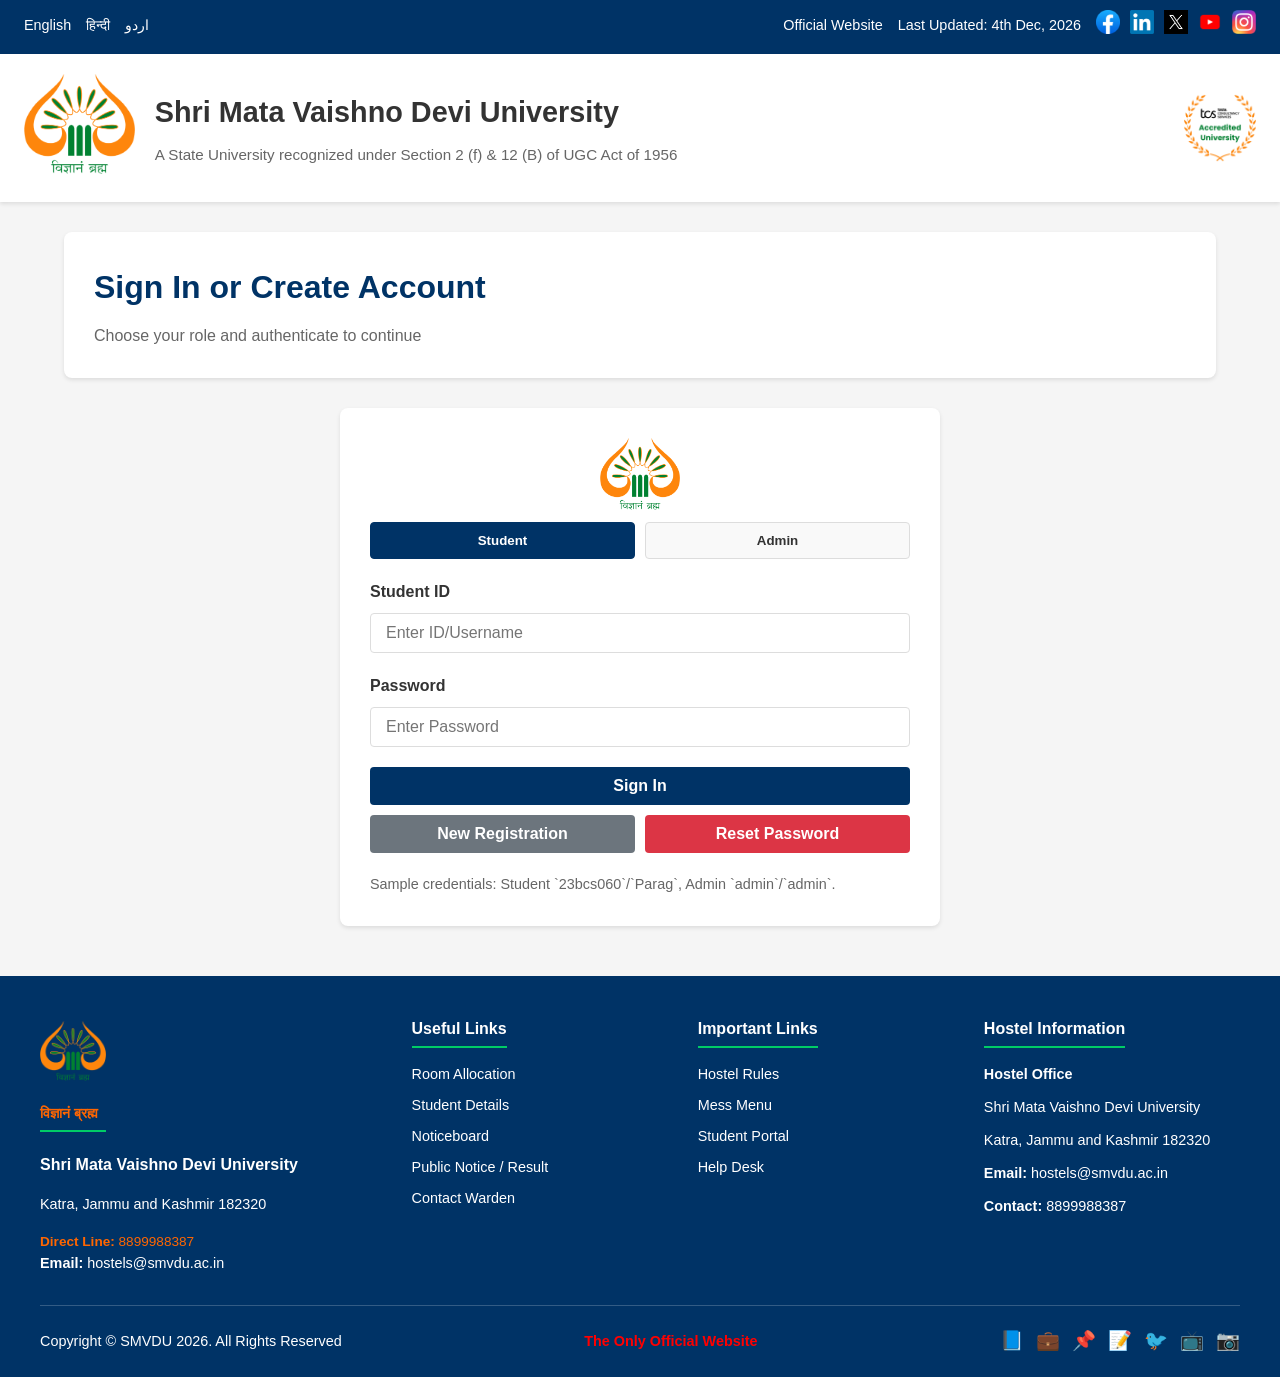
<file: index.html>
<!DOCTYPE html>
<html lang="en">
<head>
    <meta charset="UTF-8">
    <meta name="viewport" content="width=device-width, initial-scale=1.0">
    <title>Hostel Management System - Login</title>
    <link rel="icon" href="images/smvdu-logo.png" type="image/png">
    <link rel="stylesheet" href="style.css">
</head>
<body data-no-navbar="true">
    <div id="header"></div>

    <main class="main-content">
        <div class="page-header">
            <h1 class="page-title">Sign In or Create Account</h1>
            <p class="page-subtitle">Choose your role and authenticate to continue</p>
        </div>

        <div class="content-card auth-container">
            <img src="images/smvdu-logo.png" alt="SMVDU Logo" class="auth-logo"/>
            <div class="auth-tabs">
                <button class="auth-tab active" data-role-tab="student">Student</button>
                <button class="auth-tab" data-role-tab="admin">Admin</button>
            </div>

            <form id="auth-form" class="auth-form">
                <input type="hidden" id="role-input" value="student" />
                <div class="form-group">
                    <label class="form-label" id="id-label">Student ID</label>
                    <input type="text" id="username" class="form-input" placeholder="Enter ID/Username" required>
                </div>
                <div class="form-group">
                    <label class="form-label">Password</label>
                    <input type="password" id="password" class="form-input" placeholder="Enter Password" required>
                </div>
                <button type="submit" class="btn btn-primary" style="width: 100%;">Sign In</button>
                <div style="display:flex; gap:10px; margin-top:10px;">
                    <button type="button" id="btn-show-registration" class="btn btn-secondary" style="flex:1;">New Registration</button>
                    <button type="button" id="btn-show-reset" class="btn btn-danger" style="flex:1;">Reset Password</button>
                </div>
                <div class="mt-20" style="font-size:0.9rem; color:#666;">
                    Sample credentials: Student `23bcs060`/`Parag`, Admin `admin`/`admin`.
                </div>
            </form>
        </div>

        <div class="content-card" id="registration-section" hidden>
            <h2 style="color:#003366; margin-bottom: 15px;">Create Student Account</h2>
            <form id="signup-form" class="auth-form">
                <div class="form-group">
                    <label class="form-label">Student ID</label>
                    <input type="text" id="signup-id" class="form-input" placeholder="e.g., 23bcs999" required>
                </div>
                <div class="form-group">
                    <label class="form-label">Password</label>
                    <input type="password" id="signup-password" class="form-input" placeholder="Choose a password" required>
                </div>
                <button type="submit" class="btn btn-success" style="width: 100%;">Create Account</button>
                <div class="mt-20" style="font-size:0.9rem; color:#666;">Accounts are stored locally for demo purposes.</div>
            </form>
        </div>

        <div class="content-card" id="reset-section" hidden>
            <h2 style="color:#003366; margin-bottom: 15px;">Reset Password (Students)</h2>
            <form id="reset-form" class="auth-form">
                <div class="form-group">
                    <label class="form-label">Student ID</label>
                    <input type="text" id="reset-id" class="form-input" placeholder="e.g., 23bcs999" required>
                </div>
                <div class="form-group">
                    <label class="form-label">New Password</label>
                    <input type="password" id="reset-new-password" class="form-input" placeholder="Enter new password" required>
                </div>
                <button type="submit" class="btn btn-warning" style="width: 100%;">Update Password</button>
                <div class="mt-20" style="font-size:0.9rem; color:#666;">Predefined demo accounts cannot be changed; only newly created student accounts.</div>
            </form>
        </div>
    </main>

    <div id="footer"></div>

    <script src="script.js"></script>
</body>
</html>
</file>
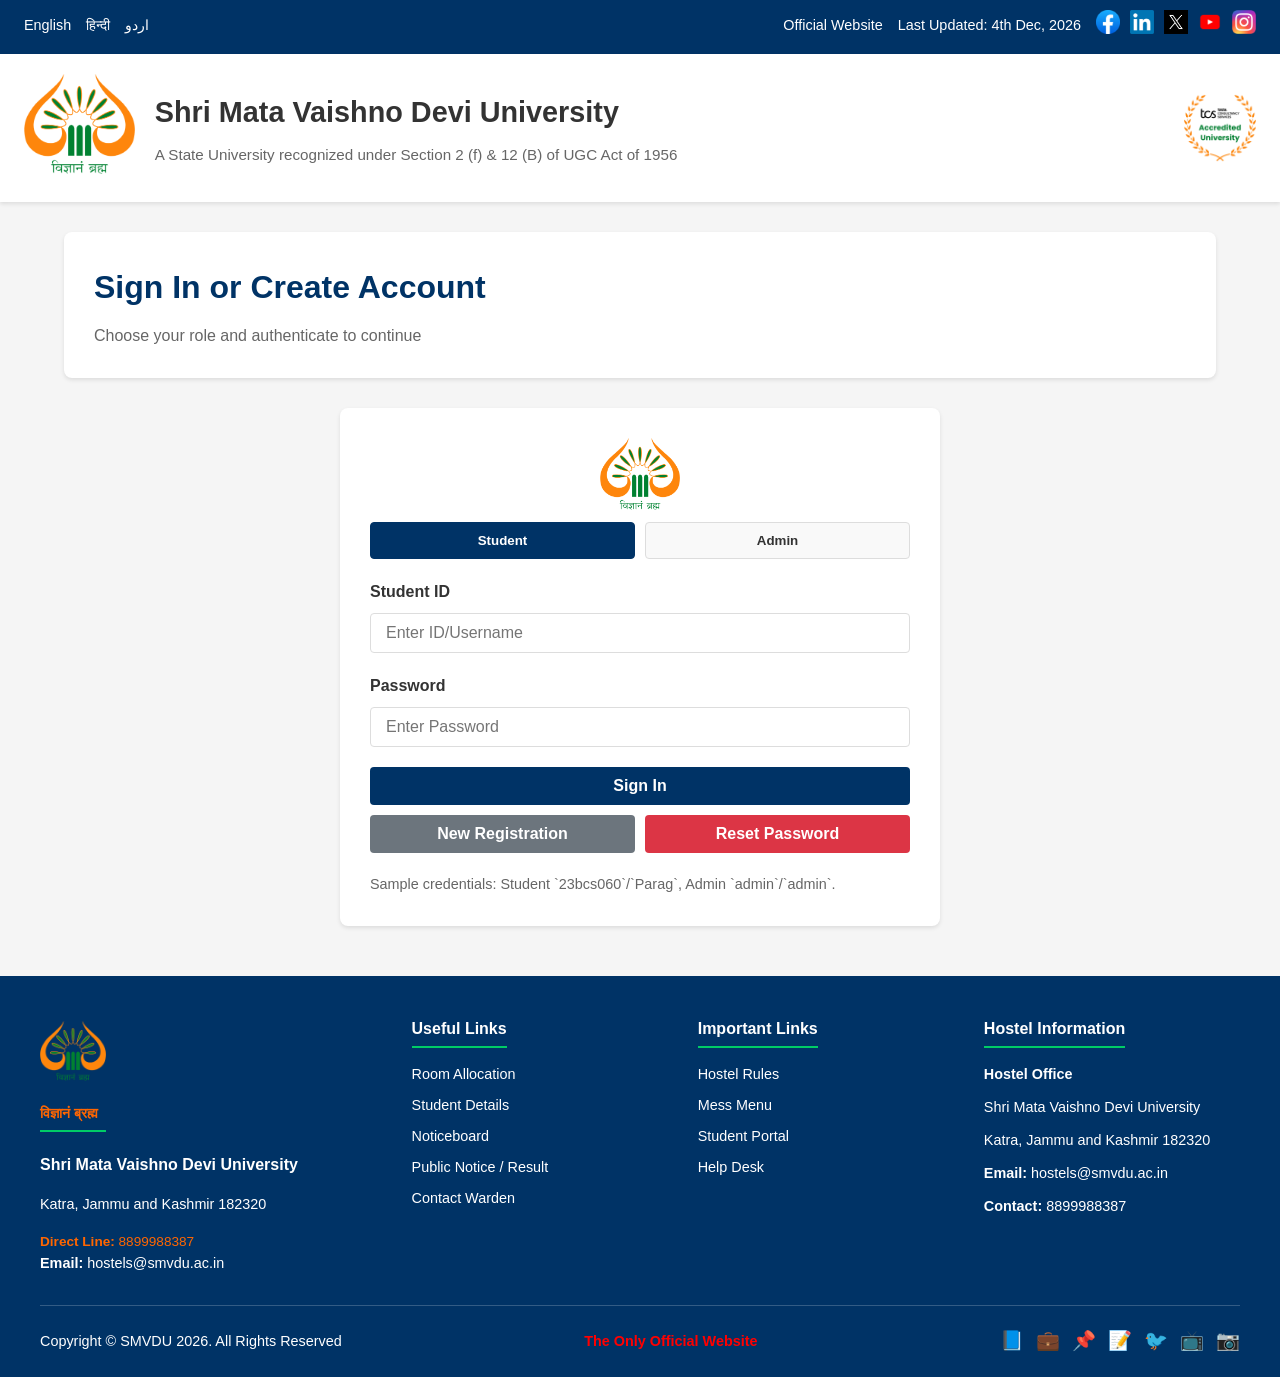
<file: complaints.html>
<!DOCTYPE html>
<html lang="en">
<head>
  <meta charset="UTF-8">
  <meta name="viewport" content="width=device-width, initial-scale=1.0">
  <title>Complaints - Hostel Management System</title>
  <link rel="icon" href="images/smvdu-logo.png" type="image/png">
  <link rel="stylesheet" href="style.css">
</head>
<body>
  <div id="header"></div>

  <main class="main-content">
    <div class="page-header">
      <h1 class="page-title">Complaints</h1>
      <p class="page-subtitle">Register and track maintenance or conduct issues</p>
    </div>

    <div class="content-card">
      <h2 style="color:#003366; margin-bottom:20px;">Register Complaint</h2>
      <form>
        <div style="display:grid; grid-template-columns: repeat(auto-fit, minmax(250px,1fr)); gap:20px;">
          <div class="form-group">
            <label class="form-label">Category</label>
            <select class="form-select" required>
              <option value="">Select category</option>
              <option>Maintenance</option>
              <option>Mess</option>
              <option>Conduct</option>
              <option>Other</option>
            </select>
          </div>
          <div class="form-group">
            <label class="form-label">Room Number</label>
            <input type="text" class="form-input" placeholder="e.g., A-101" required>
          </div>
        </div>
        <div class="form-group">
          <label class="form-label">Description</label>
          <textarea class="form-textarea" placeholder="Describe the issue" required></textarea>
        </div>
        <button type="submit" class="btn btn-primary">Submit Complaint</button>
      </form>
    </div>

    <div class="content-card">
      <h2 style="color:#003366; margin-bottom:20px;">Recent Complaints</h2>
      <table class="data-table">
        <thead>
          <tr>
            <th>Ticket</th>
            <th>Student ID</n>
            <th>Category</th>
            <th>Room</th>
            <th>Status</th>
          </tr>
        </thead>
        <tbody>
          <tr class="searchable-item">
            <td>CMP-2301</td>
            <td>STU2025045</td>
            <td>Maintenance</td>
            <td>A-101</td>
            <td><span class="badge badge-info">In Progress</span></td>
          </tr>
          <tr class="searchable-item">
            <td>CMP-2302</td>
            <td>STU2025067</td>
            <td>Mess</td>
            <td>C-301</td>
            <td><span class="badge badge-warning">Pending</span></td>
          </tr>
        </tbody>
      </table>
    </div>
  </main>

  <div id="footer"></div>
  <script src="script.js"></script>
</body>
</html>
</file>
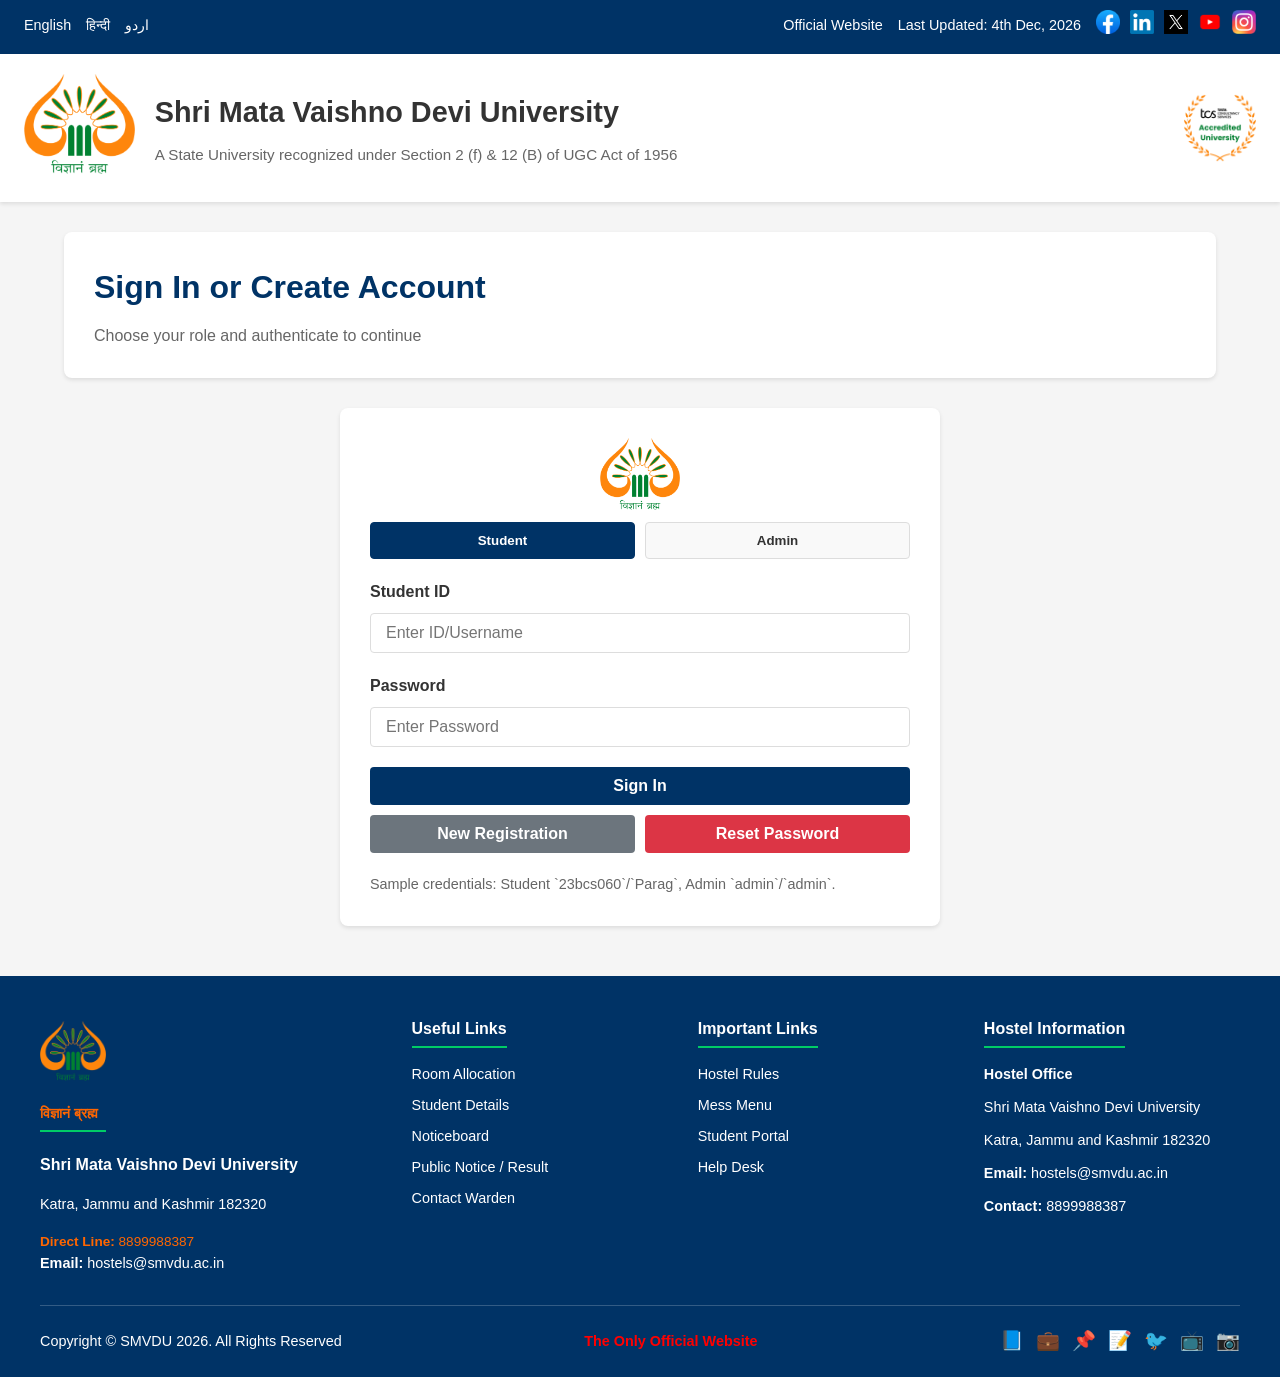
<file: details.html>
<!DOCTYPE html>
<html lang="en">
<head>
    <meta charset="UTF-8">
    <meta name="viewport" content="width=device-width, initial-scale=1.0">
    <title>Student Details - Hostel Management System</title>
    <link rel="icon" href="images/smvdu-logo.png" type="image/png">
    <link rel="stylesheet" href="style.css">
</head>
<body>
    <div id="header"></div>

    <!-- Main Content -->
    <main class="main-content">
        <div class="page-header">
            <h1 class="page-title">Student Details</h1>
            <p class="page-subtitle">View comprehensive information about students</p>
        </div>

        <!-- Search Bar -->
        <div class="content-card" id="search-section">
            <div style="display: flex; gap: 15px; margin-bottom: 20px; flex-wrap: wrap;">
                <input type="text" class="form-input search-input" placeholder="Search by Student ID, Name, Email, or Phone" style="flex: 1; min-width: 250px;">
                <select class="form-select" style="width: 200px;">
                    <option>All Courses</option>
                    <option>B.Tech</option>
                    <option>M.Tech</option>
                    <option>MBA</option>
                    <option>BBA</option>
                    <option>Ph.D</option>
                </select>
                <select class="form-select" style="width: 200px;">
                    <option>All Blocks</option>
                    <option>Block A</option>
                    <option>Block B</option>
                    <option>Block C</option>
                    <option>Block D</option>
                </select>
                <button class="btn btn-primary">Search</button>
            </div>
        </div>

        <!-- Student Details Table (visible for Warden/Caretaker) -->
        <div class="content-card" id="student-table-section">
            <h2 style="color: #003366; margin-bottom: 20px;">Student Information</h2>
            <table class="data-table">
                <thead>
                    <tr>
                        <th>Student ID</th>
                        <th>Name</th>
                        <th>Course</th>
                        <th>Year</th>
                        <th>Email</th>
                        <th>Phone</th>
                        <th>Block</th>
                        <th>Room No.</th>
                        <th>Action</th>
                    </tr>
                </thead>
                <tbody>
                    <tr class="searchable-item">
                        <td>STU2025001</td>
                        <td>Rajesh Kumar</td>
                        <td>B.Tech CSE</td>
                        <td>3rd Year</td>
                        <td>rajesh.kumar@smvdu.ac.in</td>
                        <td>9876543210</td>
                        <td>Block A</td>
                        <td>101</td>
                        <td><button class="btn btn-secondary" style="padding: 5px 10px; font-size: 0.9rem;">View Details</button></td>
                    </tr>
                    <tr class="searchable-item">
                        <td>STU2025002</td>
                        <td>Amit Sharma</td>
                        <td>B.Tech ECE</td>
                        <td>3rd Year</td>
                        <td>amit.sharma@smvdu.ac.in</td>
                        <td>9876543211</td>
                        <td>Block A</td>
                        <td>102</td>
                        <td><button class="btn btn-secondary" style="padding: 5px 10px; font-size: 0.9rem;">View Details</button></td>
                    </tr>
                    <tr class="searchable-item">
                        <td>STU2025003</td>
                        <td>Priya Patel</td>
                        <td>B.Tech ME</td>
                        <td>2nd Year</td>
                        <td>priya.patel@smvdu.ac.in</td>
                        <td>9876543212</td>
                        <td>Block B</td>
                        <td>201</td>
                        <td><button class="btn btn-secondary" style="padding: 5px 10px; font-size: 0.9rem;">View Details</button></td>
                    </tr>
                    <tr class="searchable-item">
                        <td>STU2025004</td>
                        <td>Vikram Singh</td>
                        <td>M.Tech CSE</td>
                        <td>1st Year</td>
                        <td>vikram.singh@smvdu.ac.in</td>
                        <td>9876543213</td>
                        <td>Block A</td>
                        <td>103</td>
                        <td><button class="btn btn-secondary" style="padding: 5px 10px; font-size: 0.9rem;">View Details</button></td>
                    </tr>
                    <tr class="searchable-item">
                        <td>STU2025005</td>
                        <td>Neha Gupta</td>
                        <td>MBA</td>
                        <td>1st Year</td>
                        <td>neha.gupta@smvdu.ac.in</td>
                        <td>9876543214</td>
                        <td>Block C</td>
                        <td>301</td>
                        <td><button class="btn btn-secondary" style="padding: 5px 10px; font-size: 0.9rem;">View Details</button></td>
                    </tr>
                    <tr class="searchable-item">
                        <td>STU2025006</td>
                        <td>Suresh Yadav</td>
                        <td>B.Tech CE</td>
                        <td>4th Year</td>
                        <td>suresh.yadav@smvdu.ac.in</td>
                        <td>9876543215</td>
                        <td>Block B</td>
                        <td>202</td>
                        <td><button class="btn btn-secondary" style="padding: 5px 10px; font-size: 0.9rem;">View Details</button></td>
                    </tr>
                    <tr class="searchable-item">
                        <td>STU2025007</td>
                        <td>Kavita Mishra</td>
                        <td>B.Tech CSE</td>
                        <td>2nd Year</td>
                        <td>kavita.mishra@smvdu.ac.in</td>
                        <td>9876543216</td>
                        <td>Block D</td>
                        <td>401</td>
                        <td><button class="btn btn-secondary" style="padding: 5px 10px; font-size: 0.9rem;">View Details</button></td>
                    </tr>
                    <tr class="searchable-item">
                        <td>STU2025008</td>
                        <td>Anil Verma</td>
                        <td>B.Tech EEE</td>
                        <td>3rd Year</td>
                        <td>anil.verma@smvdu.ac.in</td>
                        <td>9876543217</td>
                        <td>Block A</td>
                        <td>104</td>
                        <td><button class="btn btn-secondary" style="padding: 5px 10px; font-size: 0.9rem;">View Details</button></td>
                    </tr>
                </tbody>
            </table>
        </div>

        <!-- Student Room & Roommates (visible for Student) -->
        <div class="content-card" id="student-room-section" style="display:none;">
            <h2 style="color:#003366; margin-bottom: 15px;">Your Room Details</h2>
            <div id="student-room-details" style="line-height: 1.8; margin-bottom: 15px;"></div>
            <h3 style="color:#003366; margin-bottom: 10px;">Your Roommates</h3>
            <table class="data-table">
                <thead>
                    <tr>
                        <th>Student ID</th>
                        <th>Name</th>
                        <th>Course</th>
                        <th>Year</th>
                        <th>Email</th>
                        <th>Phone</th>
                    </tr>
                </thead>
                <tbody id="student-roommates"></tbody>
            </table>
        </div>

        <!-- Student Hostel Details (visible for Student) -->
        <div class="content-card" id="student-hostel-section" style="display:none;">
            <h2 style="color:#003366; margin-bottom: 15px;">Your Hostel Details</h2>
            <div id="student-hostel-details" style="line-height: 1.8;"></div>
        </div>

        <!-- Student Personal Details (visible for Student) -->
        <div class="content-card" id="student-personal-section" style="display:none;">
            <h2 style="color:#003366; margin-bottom: 15px;">Your Details</h2>
            <div id="student-personal-details" style="line-height: 1.8;"></div>
        </div>

        <!-- Rooms Directory (visible for Warden/Caretaker) -->
        <div class="content-card" id="admin-rooms-section" style="display:none;">
            <h2 style="color:#003366; margin-bottom: 15px;">Rooms Directory</h2>
            <div id="room-directory" style="display: grid; grid-template-columns: repeat(auto-fit, minmax(150px, 1fr)); gap: 10px;"></div>
        </div>

        <!-- Selected Room Details (visible for Warden/Caretaker) -->
        <div class="content-card" id="admin-room-details-section" style="display:none;">
            <h2 style="color:#003366; margin-bottom: 15px;">Room Details</h2>
            <div id="selected-room-label" style="margin-bottom: 10px; color:#666;"></div>
            <table class="data-table">
                <thead>
                    <tr>
                        <th>Student ID</th>
                        <th>Name</th>
                        <th>Course</th>
                        <th>Year</th>
                        <th>Email</th>
                        <th>Phone</th>
                    </tr>
                </thead>
                <tbody id="admin-room-occupants"></tbody>
            </table>
        </div>

        <!-- Student Statistics -->
        <div class="grid-container" id="stats-section">
            <div class="info-card">
                <div class="info-card-title">Total Students</div>
                <div class="info-card-value">1,245</div>
                <div class="info-card-label">Currently in hostels</div>
            </div>
            <div class="info-card">
                <div class="info-card-title">By Course</div>
                <div class="info-card-value">8</div>
                <div class="info-card-label">Different courses</div>
            </div>
            <div class="info-card">
                <div class="info-card-title">New Admissions</div>
                <div class="info-card-value">156</div>
                <div class="info-card-label">This semester</div>
            </div>
            <div class="info-card">
                <div class="info-card-title">Graduating</div>
                <div class="info-card-value">89</div>
                <div class="info-card-label">This year</div>
            </div>
        </div>

        <!-- Detailed Student View (Sample) -->
        <div class="content-card" id="sample-profile-section">
            <h2 style="color: #003366; margin-bottom: 20px;">Student Profile Example</h2>
            <div style="display: grid; grid-template-columns: repeat(auto-fit, minmax(300px, 1fr)); gap: 20px;">
                <div>
                    <h3 style="color: #003366; margin-bottom: 15px;">Personal Information</h3>
                    <div style="line-height: 1.8;">
                        <div><strong>Student ID:</strong> STU2025001</div>
                        <div><strong>Name:</strong> Rajesh Kumar</div>
                        <div><strong>Date of Birth:</strong> 15/03/2004</div>
                        <div><strong>Gender:</strong> Male</div>
                        <div><strong>Address:</strong> Delhi, India</div>
                        <div><strong>Phone:</strong> 9876543210</div>
                        <div><strong>Email:</strong> rajesh.kumar@smvdu.ac.in</div>
                    </div>
                </div>
                <div>
                    <h3 style="color: #003366; margin-bottom: 15px;">Academic Information</h3>
                    <div style="line-height: 1.8;">
                        <div><strong>Course:</strong> B.Tech Computer Science Engineering</div>
                        <div><strong>Year:</strong> 3rd Year</div>
                        <div><strong>Semester:</strong> 5th Semester</div>
                        <div><strong>Admission Date:</strong> 15 Aug 2023</div>
                        <div><strong>CGPA:</strong> 8.5</div>
                    </div>
                </div>
                <div>
                    <h3 style="color: #003366; margin-bottom: 15px;">Hostel Information</h3>
                    <div style="line-height: 1.8;">
                        <div><strong>Block:</strong> Block A</div>
                        <div><strong>Room Number:</strong> 101</div>
                        <div><strong>Floor:</strong> Ground Floor</div>
                        <div><strong>Allocation Date:</strong> 15 Aug 2025</div>
                        <div><strong>Status:</strong> <span class="badge badge-success">Active</span></div>
                    </div>
                </div>
            </div>
        </div>
    </main>

    <div id="footer"></div>
    <script src="script.js"></script>
    </body>
    </html>
</file>
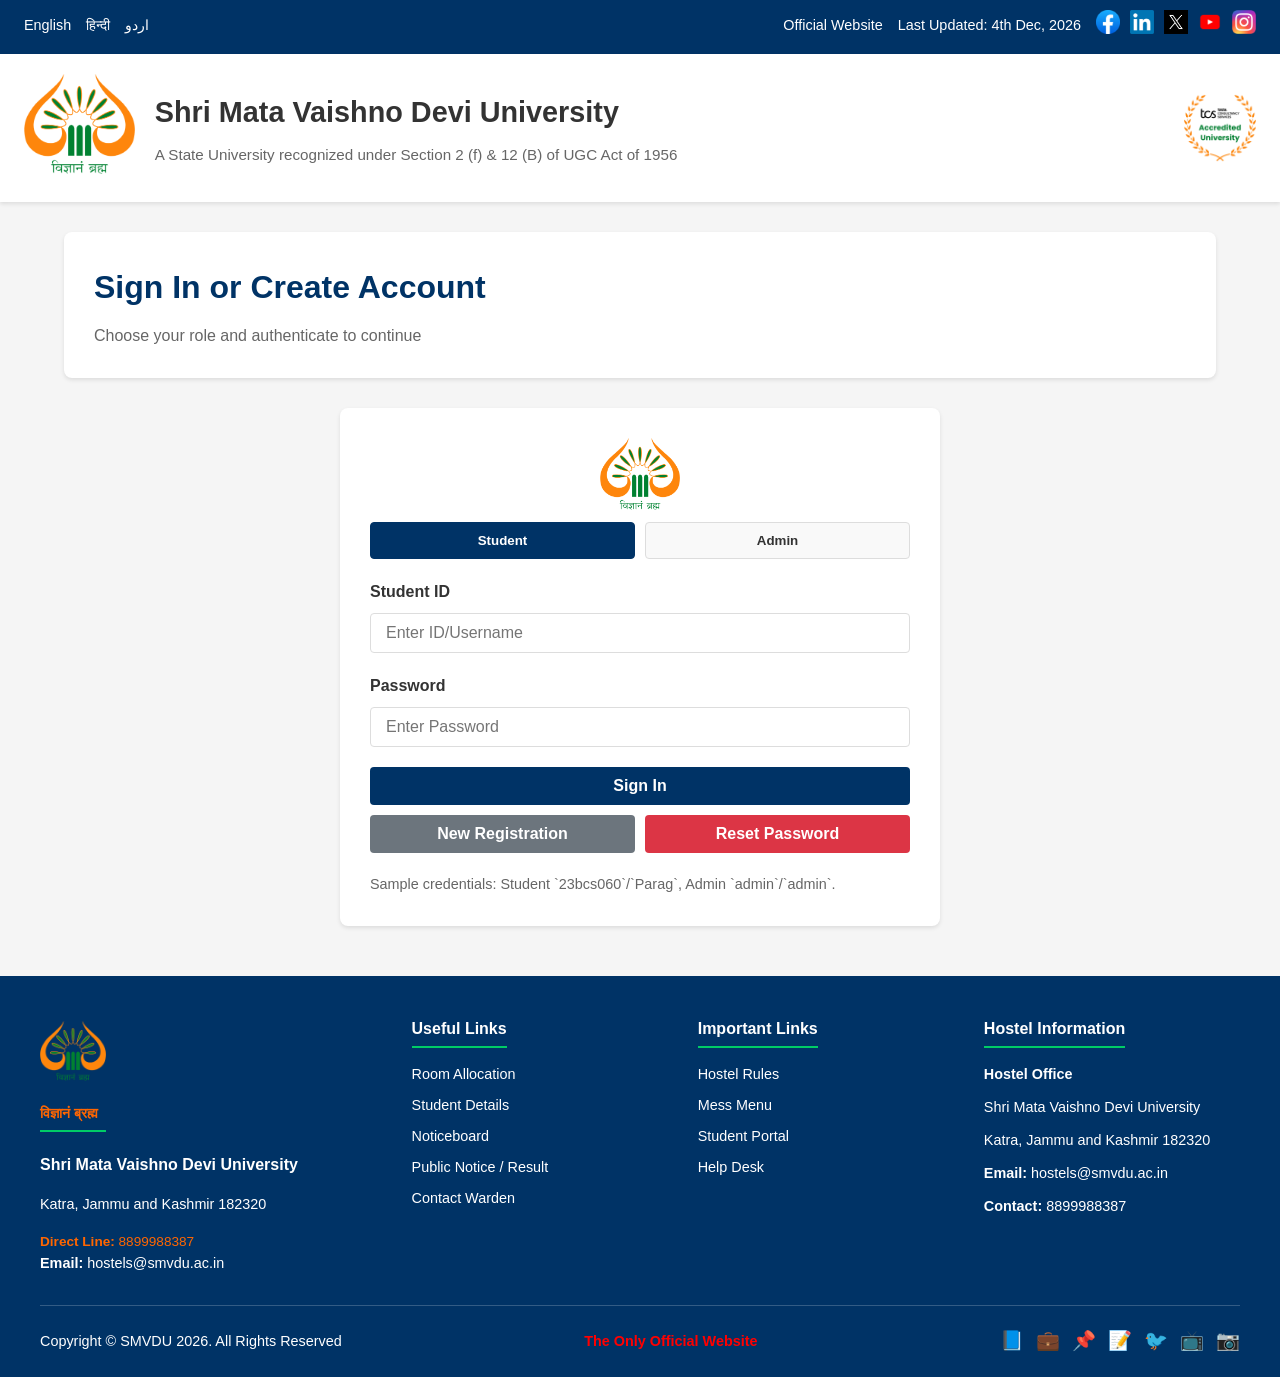
<file: fee-details.html>
<!DOCTYPE html>
<html lang="en">
<head>
  <meta charset="UTF-8">
  <meta name="viewport" content="width=device-width, initial-scale=1.0">
  <title>Fee Details - Hostel Management System</title>
  <link rel="icon" href="images/smvdu-logo.png" type="image/png">
  <link rel="stylesheet" href="style.css">
</head>
<body>
  <div id="header"></div>

  <main class="main-content">
    <div class="page-header">
      <h1 class="page-title">Fee Details</h1>
      <p class="page-subtitle">View fee information and payment status</p>
    </div>

    <div class="content-card">
      <h2 style="color:#003366; margin-bottom:20px;">Fee Summary</h2>
      <table class="data-table">
        <thead>
          <tr>
            <th>Student ID</th>
            <th>Name</th>
            <th>Total Fee</th>
            <th>Paid</th>
            <th>Pending</th>
            <th>Status</th>
          </tr>
        </thead>
        <tbody>
          <tr class="searchable-item">
            <td>STU2025001</td>
            <td>Rajesh Kumar</td>
            <td>₹ 25,000</td>
            <td>₹ 25,000</td>
            <td>₹ 0</td>
            <td><span class="badge badge-success">Paid</span></td>
          </tr>
          <tr class="searchable-item">
            <td>STU2025005</td>
            <td>Neha Gupta</td>
            <td>₹ 25,000</td>
            <td>₹ 20,000</td>
            <td>₹ 5,000</td>
            <td><span class="badge badge-warning">Pending</span></td>
          </tr>
        </tbody>
      </table>
    </div>

    <div class="content-card">
      <h2 style="color:#003366; margin-bottom:20px;">Make Payment</h2>
      <form>
        <div style="display:grid; grid-template-columns: repeat(auto-fit, minmax(250px,1fr)); gap:20px;">
          <div class="form-group">
            <label class="form-label">Student ID</label>
            <input type="text" class="form-input" placeholder="Enter ID" required>
          </div>
          <div class="form-group">
            <label class="form-label">Amount</label>
            <input type="number" class="form-input" placeholder="Enter amount" required>
          </div>
        </div>
        <button type="submit" class="btn btn-primary">Pay Now</button>
      </form>
    </div>
  </main>

  <div id="footer"></div>
  <script src="script.js"></script>
</body>
</html>
</file>
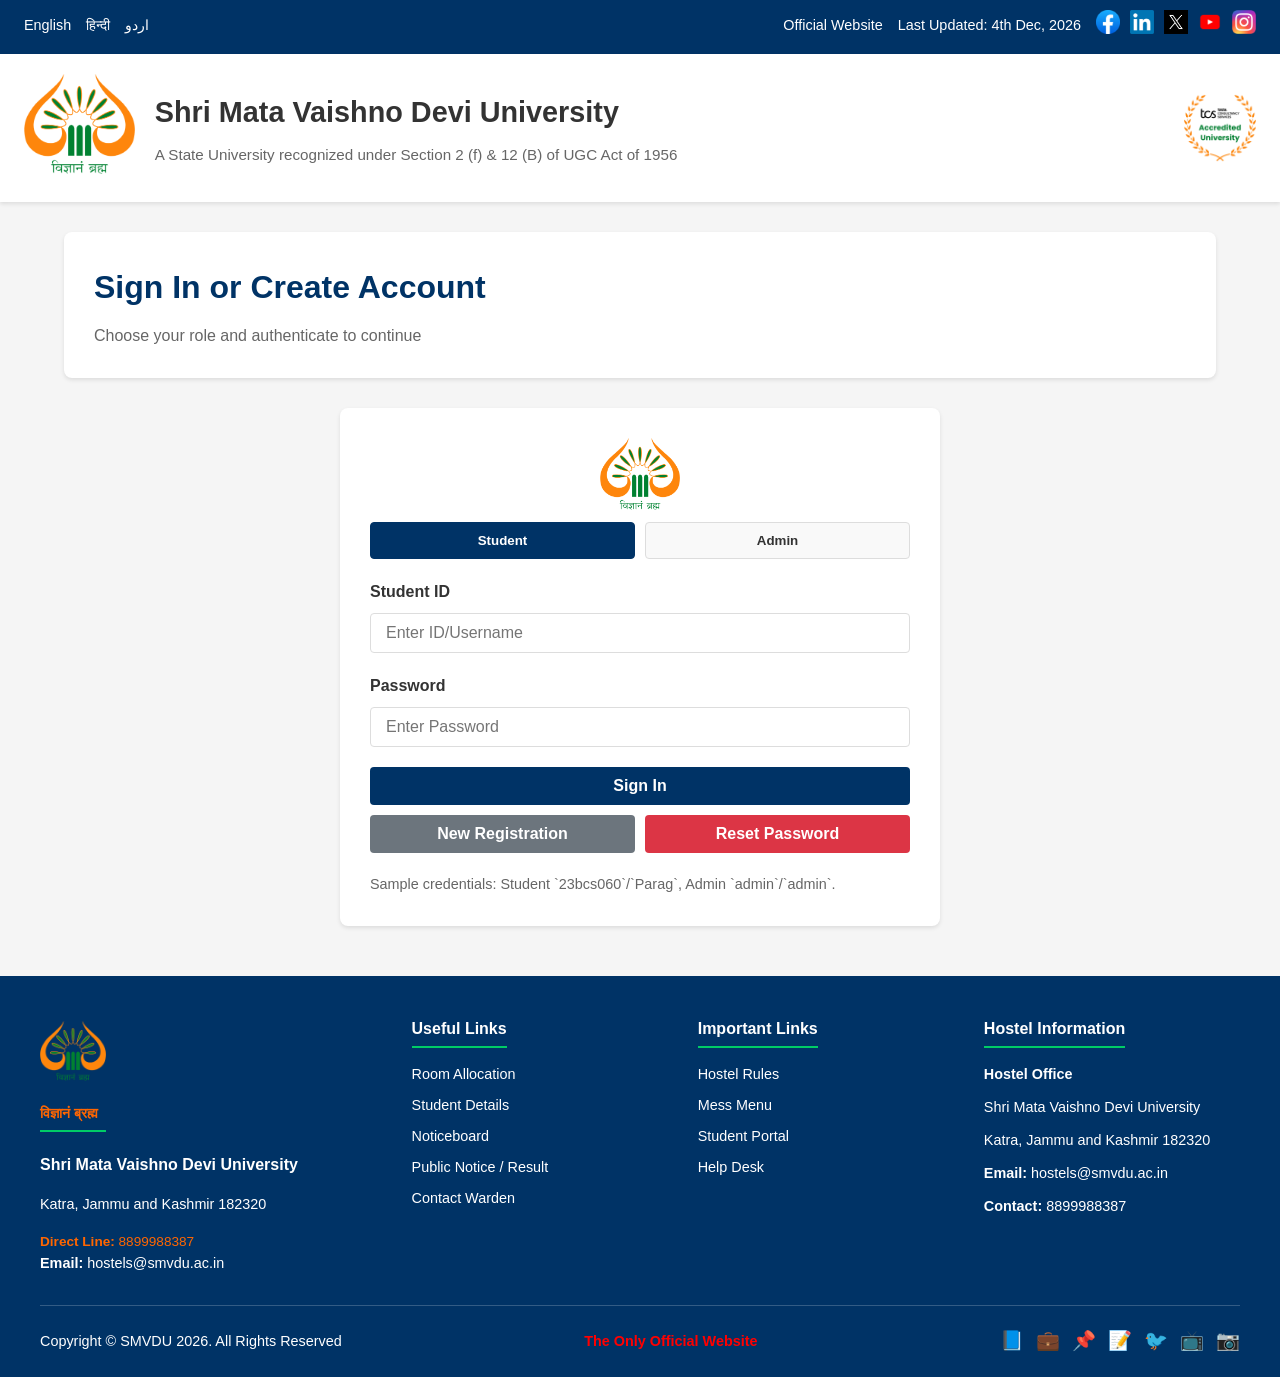
<file: gate-pass.html>
<!DOCTYPE html>
<html lang="en">
<head>
  <meta charset="UTF-8">
  <meta name="viewport" content="width=device-width, initial-scale=1.0">
  <title>Gate Pass - Hostel Management System</title>
  <link rel="icon" href="images/smvdu-logo.png" type="image/png">
  <link rel="stylesheet" href="style.css">
</head>
<body>
  <div id="header"></div>

  <main class="main-content">
    <div class="page-header">
      <h1 class="page-title">Gate Pass</h1>
      <p class="page-subtitle">Request and track gate passes</p>
    </div>

    <div class="content-card">
      <h2 style="color:#003366; margin-bottom: 20px;">Request Gate Pass</h2>
      <form>
        <div style="display:grid; grid-template-columns: repeat(auto-fit, minmax(250px,1fr)); gap:20px;">
          <div class="form-group">
            <label class="form-label">Reason</label>
            <input type="text" class="form-input" placeholder="e.g., Visit home" required>
          </div>
          <div class="form-group">
            <label class="form-label">Start Date</label>
            <input type="date" class="form-input" id="start-date" name="start-date" required>
          </div>
          <div class="form-group">
            <label class="form-label">End Date</label>
            <input type="date" class="form-input" id="end-date" name="end-date" required>
          </div>
        </div>
        <div class="form-group">
          <label class="form-label">Additional Notes</label>
          <textarea class="form-textarea" placeholder="Optional"></textarea>
        </div>
        <button type="submit" class="btn btn-primary">Submit Request</button>
      </form>
    </div>

    <div class="content-card">
      <h2 style="color:#003366; margin-bottom: 20px;">Recent Gate Passes</h2>
      <table class="data-table">
        <thead>
          <tr>
            <th>Request ID</th>
            <th>Student ID</th>
            <th>Reason</th>
            <th>Duration</th>
            <th>Status</th>
          </tr>
        </thead>
        <tbody>
          <tr class="searchable-item">
            <td>GP-1001</td>
            <td>STU2025012</td>
            <td>Medical Checkup</td>
            <td>14–15 Nov 2025</td>
            <td><span class="badge badge-warning">Pending</span></td>
          </tr>
          <tr class="searchable-item">
            <td>GP-1002</td>
            <td>STU2025031</td>
            <td>Visit Home</td>
            <td>12–14 Nov 2025</td>
            <td><span class="badge badge-success">Approved</span></td>
          </tr>
        </tbody>
      </table>
    </div>
  </main>

  <div id="footer"></div>
  <script src="script.js"></script>
</body>
</html>
</file>
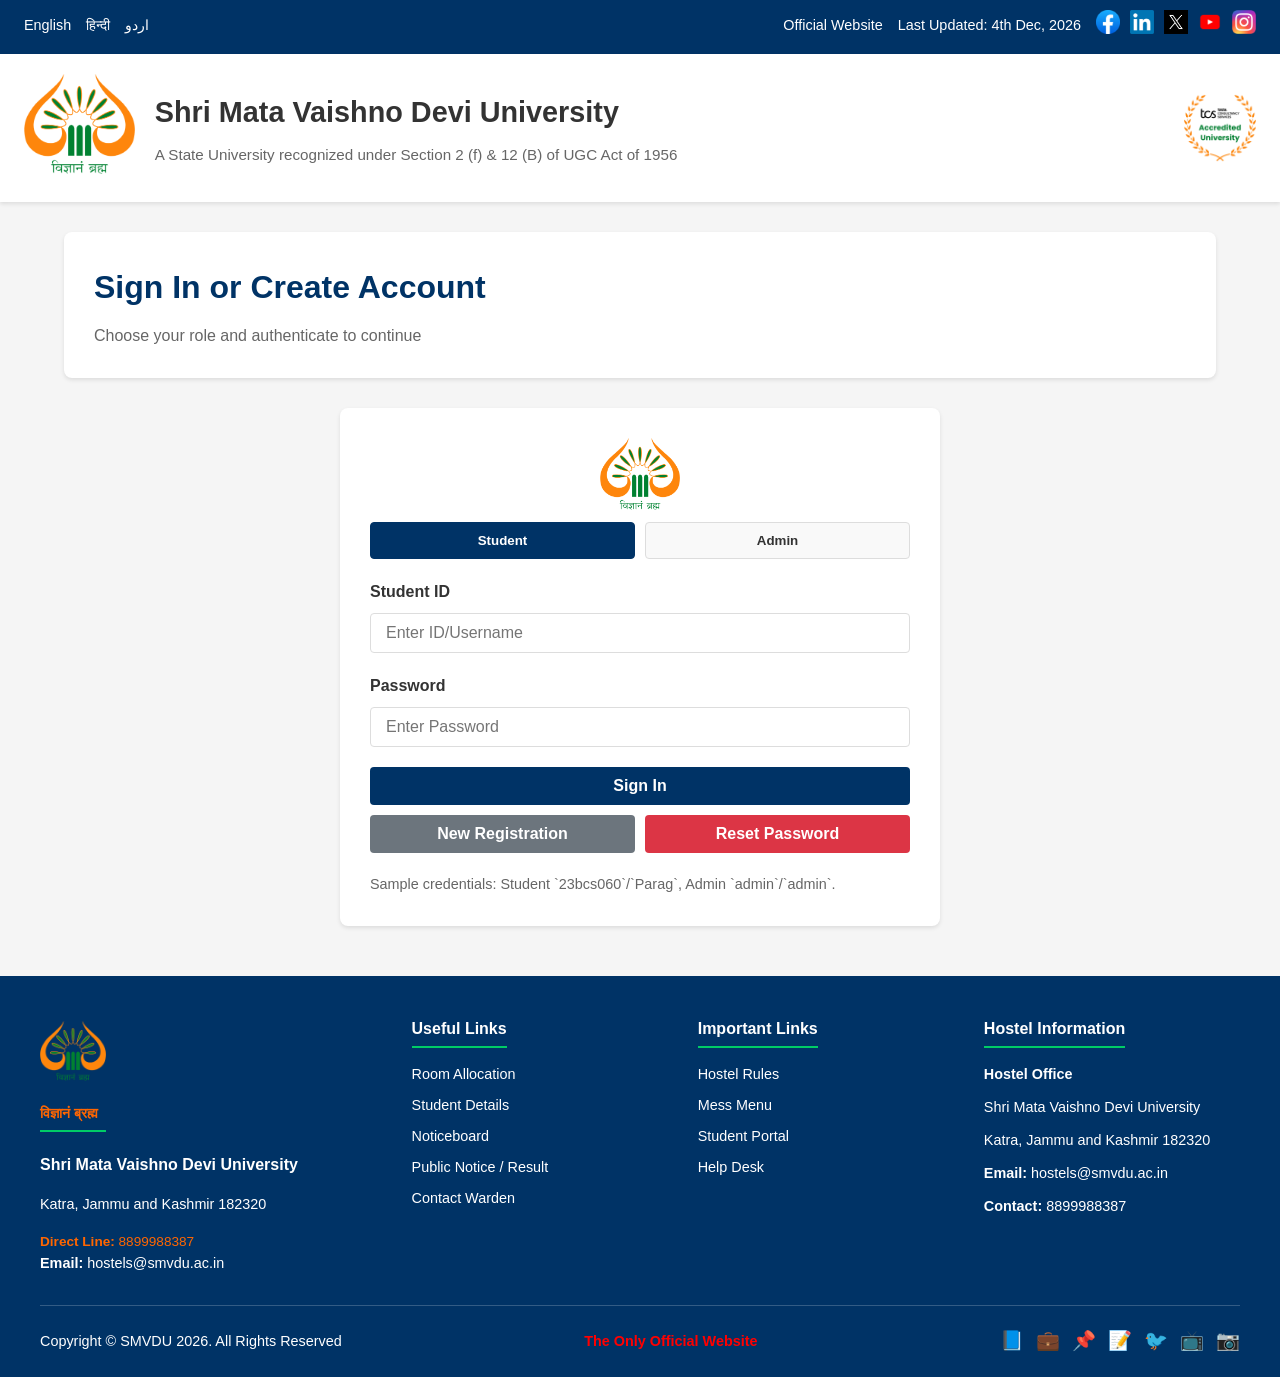
<file: home.html>
<!DOCTYPE html>
<html lang="en">
<head>
  <meta charset="UTF-8">
  <meta name="viewport" content="width=device-width, initial-scale=1.0">
  <title>Hostel Management System - Home</title>
  <link rel="icon" href="images/smvdu-logo.png" type="image/png">
  <link rel="stylesheet" href="style.css">
</head>
<body>
  <div id="header"></div>

  <main class="main-content">
    <div class="page-header">
      <h1 class="page-title">Welcome to Hostel Management System</h1>
      <p class="page-subtitle">Manage your hostel activities efficiently</p>
    </div>

    <!-- Quick Stats -->
    <div class="grid-container">
      <div class="info-card">
        <div class="info-card-title">Total Students</div>
        <div class="info-card-value">1,245</div>
        <div class="info-card-label">Currently residing in hostels</div>
      </div>
      <div class="info-card">
        <div class="info-card-title">Available Rooms</div>
        <div class="info-card-value">156</div>
        <div class="info-card-label">Out of 800 total rooms</div>
      </div>
      <div class="info-card">
        <div class="info-card-title">Pending Requests</div>
        <div class="info-card-value">23</div>
        <div class="info-card-label">Gate passes & complaints</div>
      </div>
      <div class="info-card">
        <div class="info-card-title">Fee Pending</div>
        <div class="info-card-value">45</div>
        <div class="info-card-label">Students with pending fees</div>
      </div>
    </div>

    <!-- Recent Activities -->
    <div class="content-card">
      <h2 style="color: #003366; margin-bottom: 20px;">Recent Activities</h2>
      <table class="data-table">
        <thead>
          <tr>
            <th>Date</th>
            <th>Activity</th>
            <th>Student ID</th>
            <th>Status</th>
          </tr>
        </thead>
        <tbody>
          <tr>
            <td>15 Nov 2025</td>
            <td>Room Allocation - Block A, Room 101</td>
            <td>STU2025001</td>
            <td><span class="badge badge-success">Completed</span></td>
          </tr>
          <tr>
            <td>14 Nov 2025</td>
            <td>Gate Pass Request - Outstation</td>
            <td>STU2025012</td>
            <td><span class="badge badge-warning">Pending</span></td>
          </tr>
          <tr>
            <td>14 Nov 2025</td>
            <td>Complaint Registered - Maintenance</td>
            <td>STU2025045</td>
            <td><span class="badge badge-info">In Progress</span></td>
          </tr>
          <tr>
            <td>13 Nov 2025</td>
            <td>Fee Payment Received</td>
            <td>STU2025023</td>
            <td><span class="badge badge-success">Paid</span></td>
          </tr>
          <tr>
            <td>12 Nov 2025</td>
            <td>Room Transfer Request</td>
            <td>STU2025056</td>
            <td><span class="badge badge-warning">Under Review</span></td>
          </tr>
        </tbody>
      </table>
    </div>

    <!-- Quick Actions -->
    <div class="content-card">
      <h2 style="color: #003366; margin-bottom: 20px;">Quick Actions</h2>
      <div class="grid-container">
        <a href="room-allocation.html" style="text-decoration: none;">
          <div class="info-card">
            <div class="info-card-title">🏠 Room Allocation</div>
            <div class="info-card-label">View and manage room assignments</div>
          </div>
        </a>
        <a href="gate-pass.html" style="text-decoration: none;">
          <div class="info-card">
            <div class="info-card-title">🚪 Gate Pass</div>
            <div class="info-card-label">Request and track gate passes</div>
          </div>
        </a>
        <a href="complaints.html" style="text-decoration: none;">
          <div class="info-card">
            <div class="info-card-title">📝 Complaints</div>
            <div class="info-card-label">Register and view complaints</div>
          </div>
        </a>
        <a href="fee-details.html" style="text-decoration: none;">
          <div class="info-card">
            <div class="info-card-title">💰 Fee Details</div>
            <div class="info-card-label">View fee information and payments</div>
          </div>
        </a>
      </div>
    </div>
  </main>

  <div id="footer"></div>
  <script src="script.js"></script>
</body>
</html>
</file>
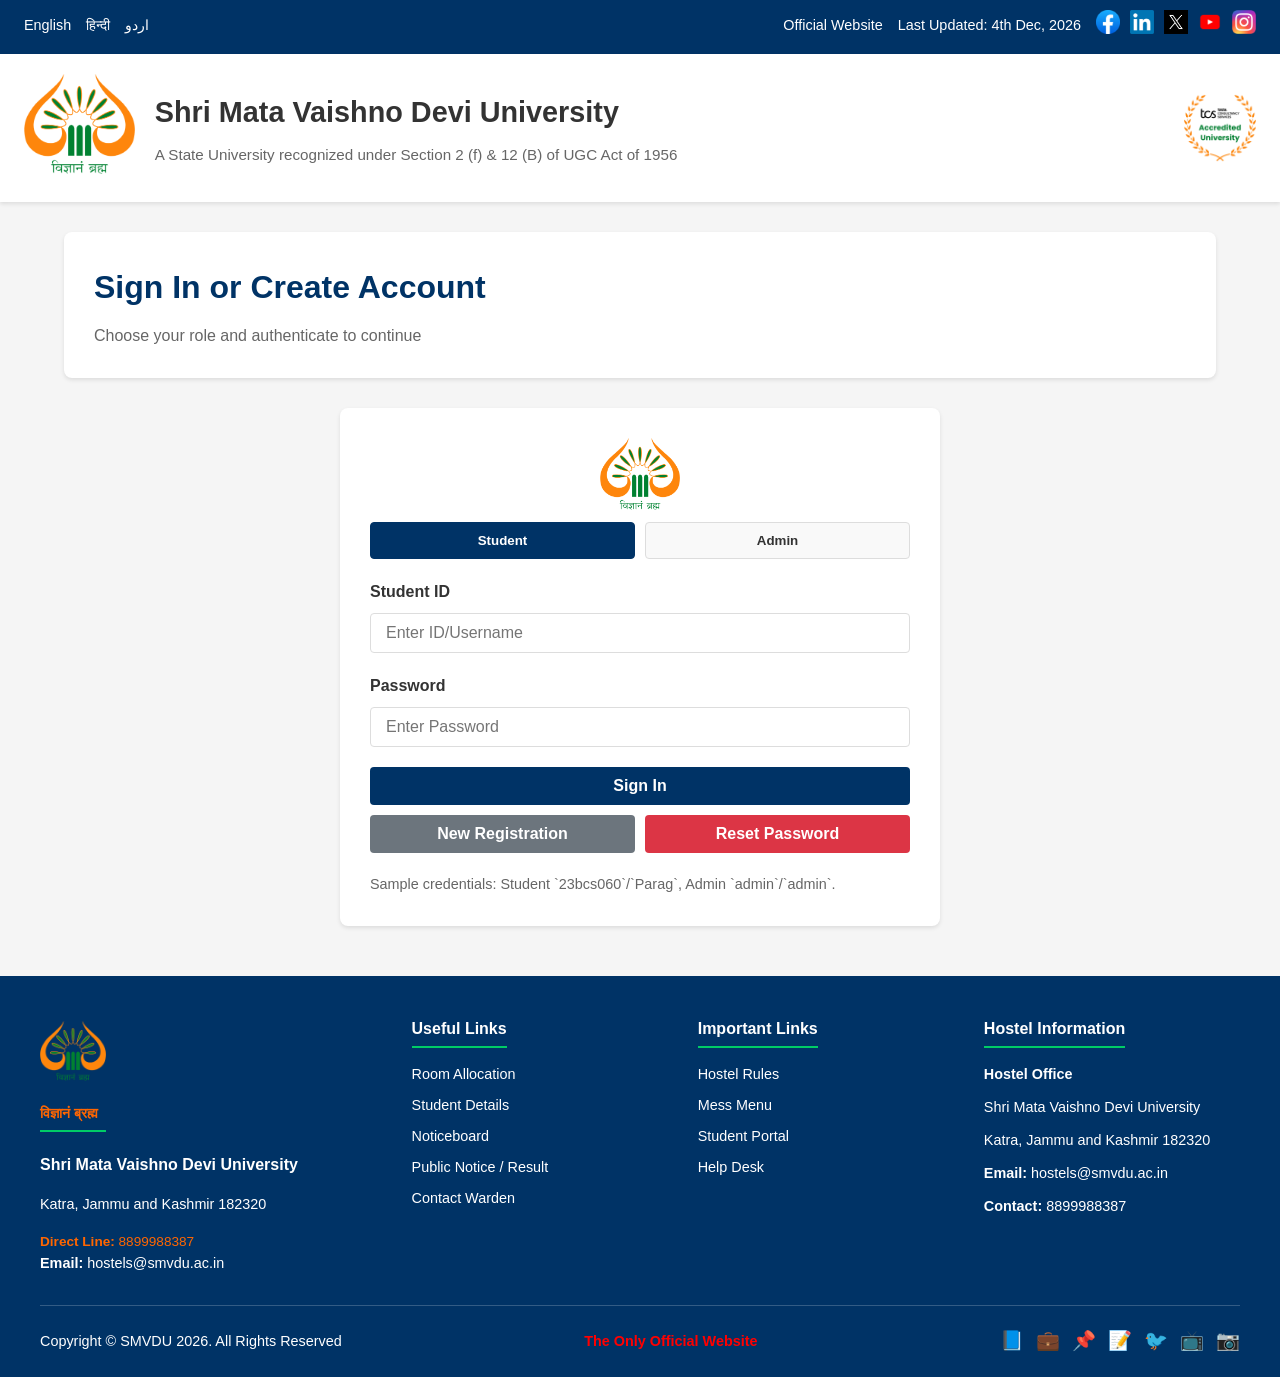
<file: noticeboard.html>
<!DOCTYPE html>
<html lang="en">
<head>
  <meta charset="UTF-8">
  <meta name="viewport" content="width=device-width, initial-scale=1.0">
  <title>Noticeboard - Hostel Management System</title>
  <link rel="icon" href="images/smvdu-logo.png" type="image/png">
  <link rel="stylesheet" href="style.css">
</head>
<body>
  <div id="header"></div>

  <main class="main-content">
    <div class="page-header">
      <h1 class="page-title">Noticeboard</h1>
      <p class="page-subtitle">Latest notices and announcements</p>
    </div>

    <div class="content-card">
      <div class="notice-item important">
        <div class="notice-date">15 Nov 2025</div>
        <div class="notice-title">Hostel Fee Deadline Extended</div>
        <div class="notice-content">The fee payment deadline has been extended to 20 Nov 2025 for all students due to technical maintenance.</div>
      </div>
      <div class="notice-item">
        <div class="notice-date">14 Nov 2025</div>
        <div class="notice-title">Mess Menu Update</div>
        <div class="notice-content">New mess menu has been published for the upcoming week. All students are requested to check the updated schedule.</div>
      </div>
      <div class="notice-item">
        <div class="notice-date">13 Nov 2025</div>
        <div class="notice-title">Maintenance Activity</div>
        <div class="notice-content">Water supply in Block B will be interrupted for 2 hours between 10 AM and 12 PM on 16 Nov 2025 due to maintenance.</div>
      </div>
    </div>
  </main>

  <div id="footer"></div>
  <script src="script.js"></script>
</body>
</html>
</file>
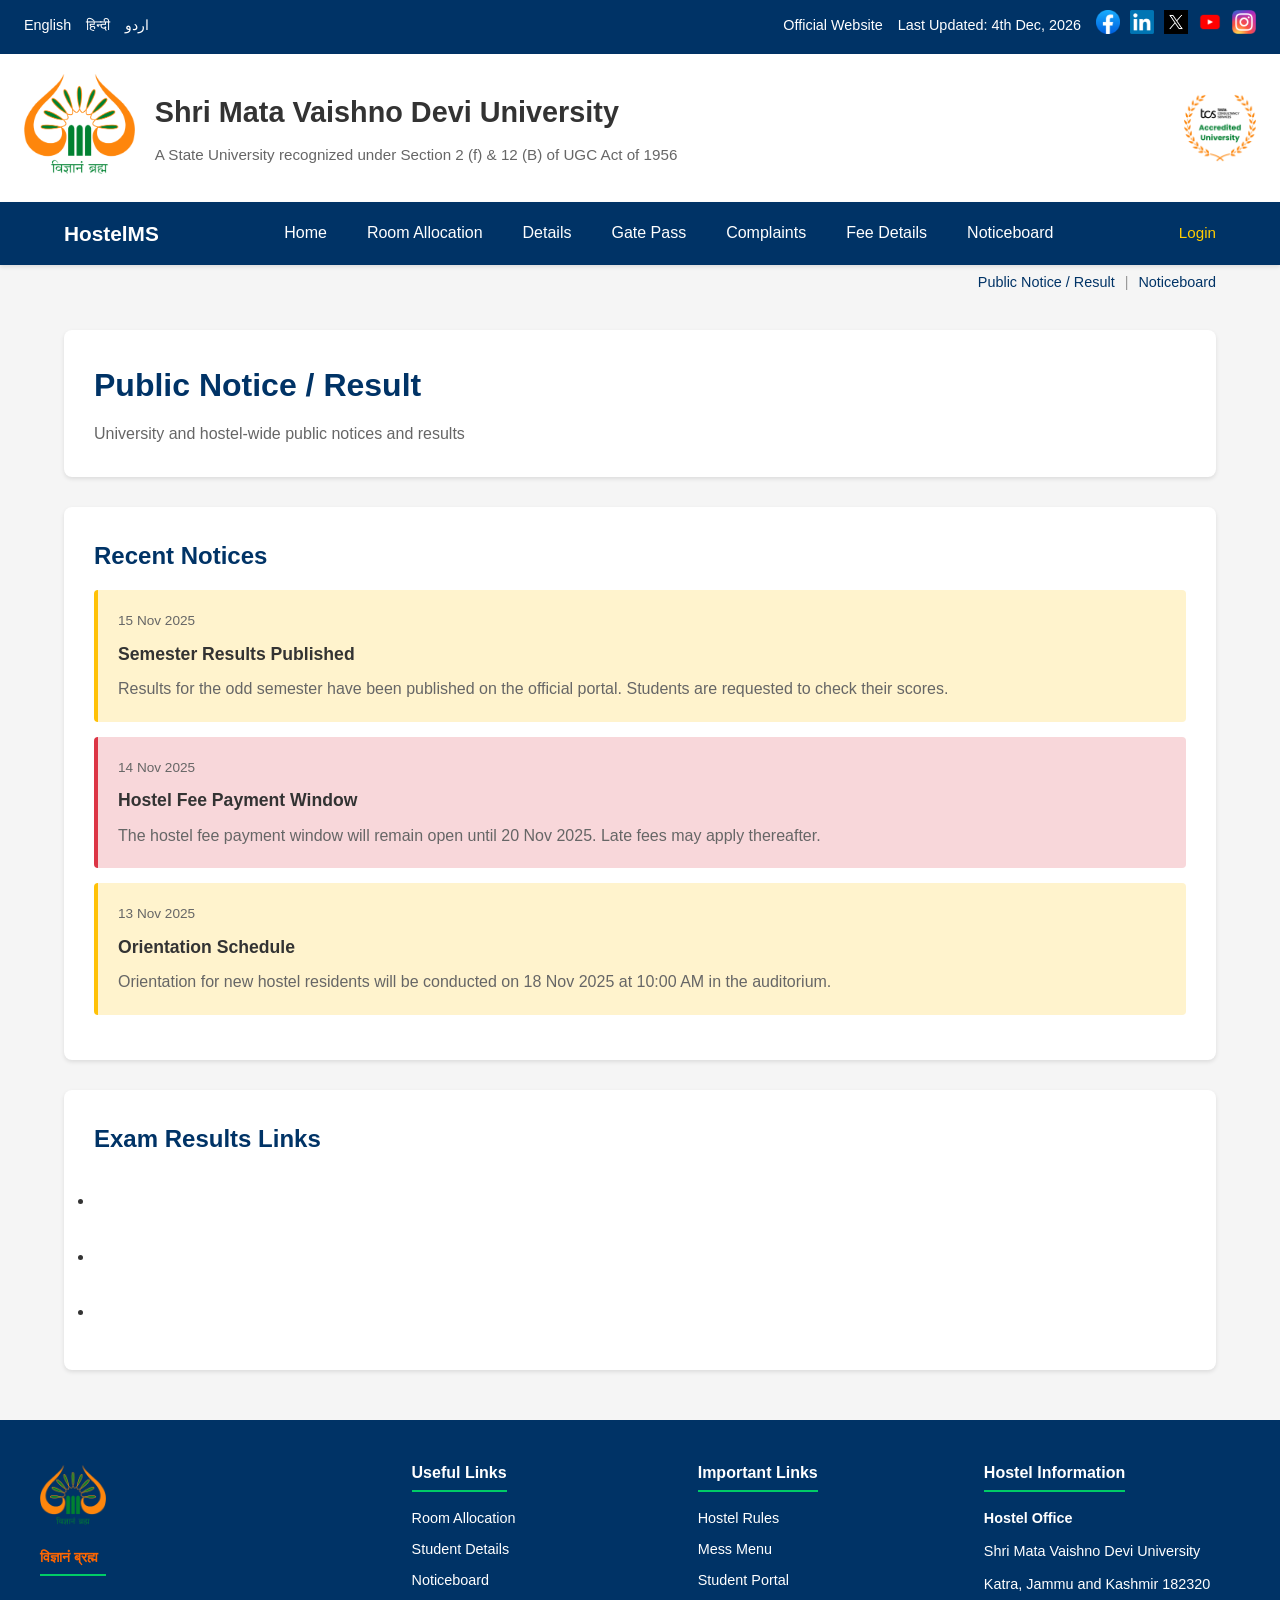
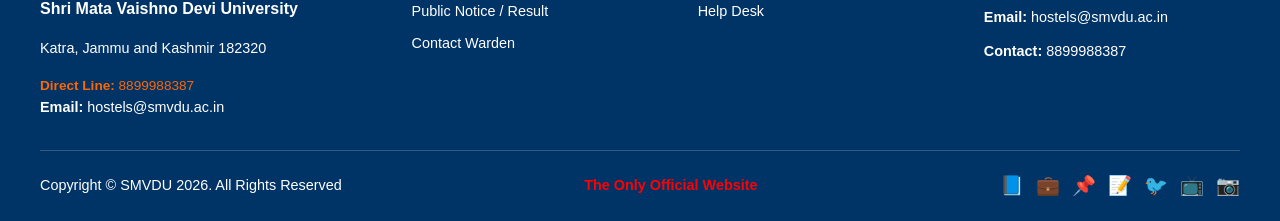
<file: public-notice-result.html>
<!DOCTYPE html>
<html lang="en">
<head>
  <meta charset="UTF-8">
  <meta name="viewport" content="width=device-width, initial-scale=1.0">
  <title>Public Notice / Result - Hostel Management System</title>
  <link rel="icon" href="images/smvdu-logo.png" type="image/png">
  <link rel="stylesheet" href="style.css">
  
</head>
<body>
  <div id="header"></div>

  <main class="main-content">
    <div class="page-header">
      <h1 class="page-title">Public Notice / Result</h1>
      <p class="page-subtitle">University and hostel-wide public notices and results</p>
    </div>

    <div class="content-card">
      <h2 style="color:#003366; margin-bottom: 15px;">Recent Notices</h2>
      <div class="notice-item">
        <div class="notice-date">15 Nov 2025</div>
        <div class="notice-title">Semester Results Published</div>
        <div class="notice-content">Results for the odd semester have been published on the official portal. Students are requested to check their scores.</div>
      </div>
      <div class="notice-item important">
        <div class="notice-date">14 Nov 2025</div>
        <div class="notice-title">Hostel Fee Payment Window</div>
        <div class="notice-content">The hostel fee payment window will remain open until 20 Nov 2025. Late fees may apply thereafter.</div>
      </div>
      <div class="notice-item">
        <div class="notice-date">13 Nov 2025</div>
        <div class="notice-title">Orientation Schedule</div>
        <div class="notice-content">Orientation for new hostel residents will be conducted on 18 Nov 2025 at 10:00 AM in the auditorium.</div>
      </div>
    </div>

    <div class="content-card">
      <h2 style="color:#003366; margin-bottom: 15px;">Exam Results Links</h2>
      <ul>
        <li><a href="#" class="navbar-link">B.Tech Odd Sem Results</a></li>
        <li><a href="#" class="navbar-link">MBA Term Results</a></li>
        <li><a href="#" class="navbar-link">Ph.D Coursework Results</a></li>
      </ul>
    </div>
  </main>

  <div id="footer"></div>
  <script src="script.js"></script>
</body>
</html>
</file>
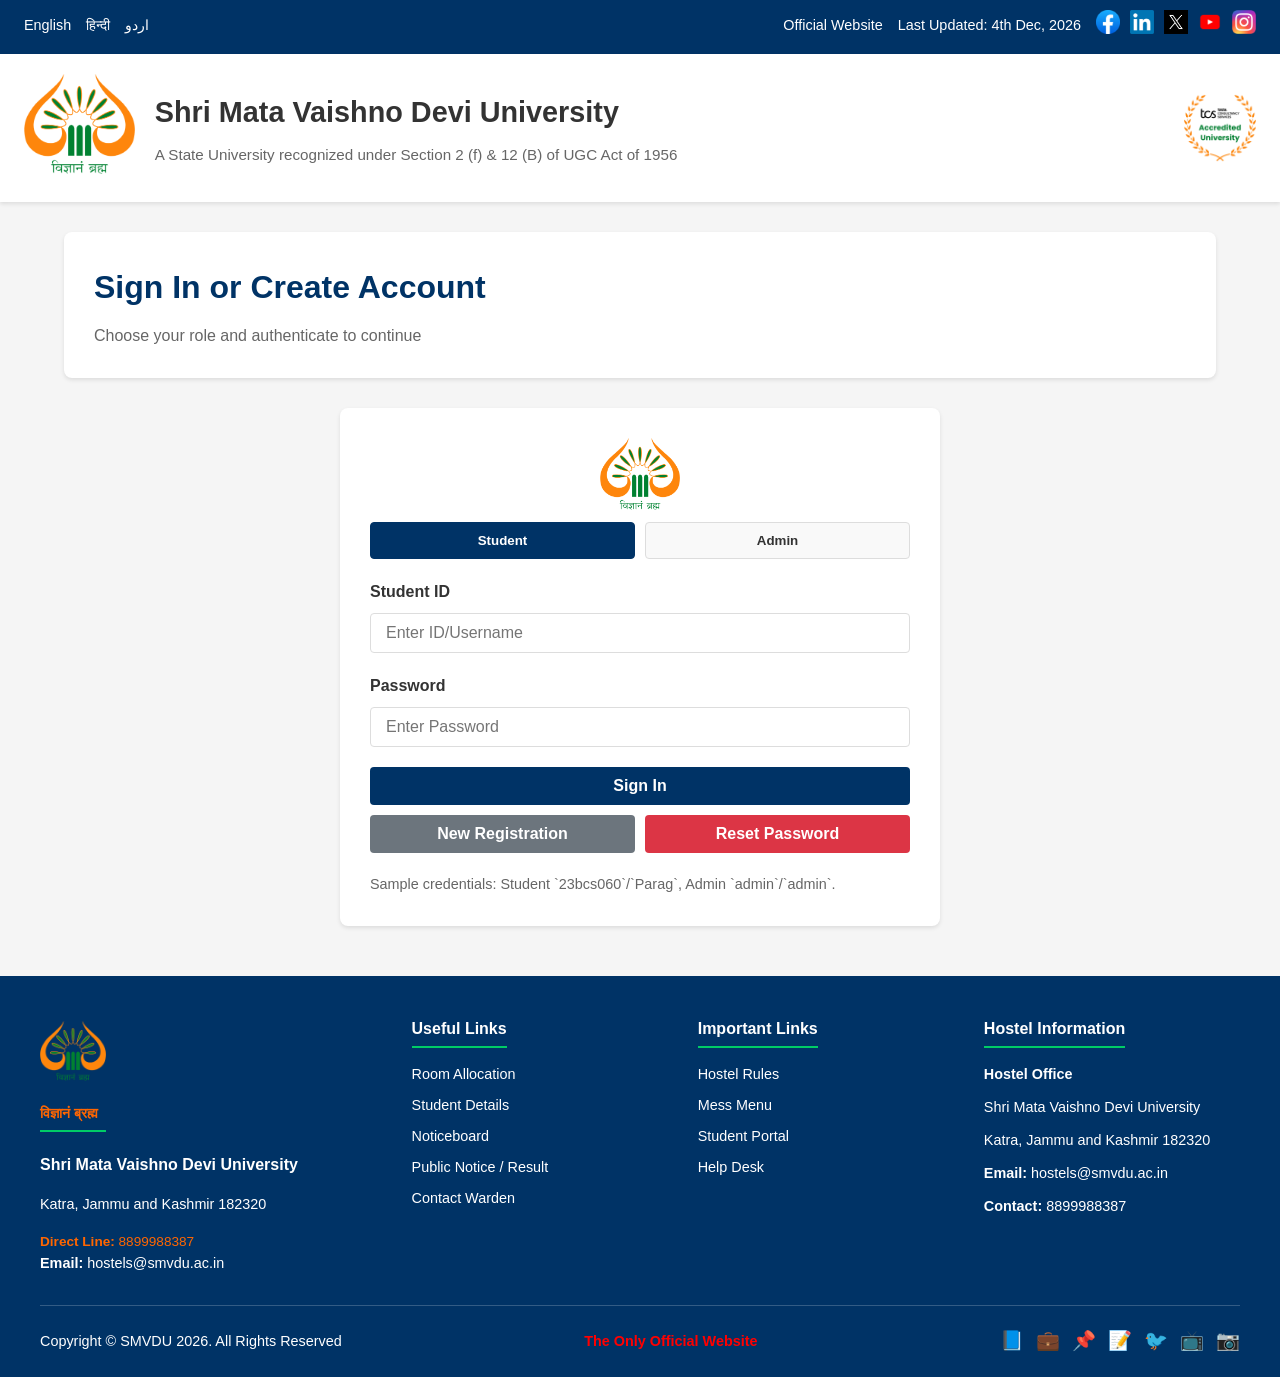
<file: room-allocation.html>
<!DOCTYPE html>
<html lang="en">
<head>
    <meta charset="UTF-8">
    <meta name="viewport" content="width=device-width, initial-scale=1.0">
    <title>Room Allocation - Hostel Management System</title>
    <link rel="icon" href="images/smvdu-logo.png" type="image/png">
    <link rel="stylesheet" href="style.css">
</head>
<body>
    <div id="header"></div>

    <!-- Main Content -->
    <main class="main-content">
        <div class="page-header">
            <h1 class="page-title">Room Allocation</h1>
            <p class="page-subtitle">View and manage room assignments for students</p>
        </div>

        <!-- Student Status (visible for Student) -->
        <div class="content-card" id="student-room-allocation-status"></div>

        <!-- Search and Filter -->
        <div class="content-card" id="allocation-search-section">
            <div style="display: flex; gap: 15px; margin-bottom: 20px; flex-wrap: wrap;">
                <input type="text" class="form-input search-input" placeholder="Search by Student ID, Name, or Room Number" style="flex: 1; min-width: 250px;">
                <select class="form-select" style="width: 200px;">
                    <option>All Blocks</option>
                    <option>Block A</option>
                    <option>Block B</option>
                    <option>Block C</option>
                    <option>Block D</option>
                </select>
                <select class="form-select" style="width: 200px;">
                    <option>All Floors</option>
                    <option>Ground Floor</option>
                    <option>First Floor</option>
                    <option>Second Floor</option>
                    <option>Third Floor</option>
                </select>
                <button class="btn btn-primary">Search</button>
            </div>
        </div>

        <!-- Room Allocation Table -->
        <div class="content-card" id="allocation-table-section">
            <h2 style="color: #003366; margin-bottom: 20px;">Current Room Allocations</h2>
            <table class="data-table">
                <thead>
                    <tr>
                        <th>Student ID</th>
                        <th>Student Name</th>
                        <th>Block</th>
                        <th>Room Number</th>
                        <th>Floor</th>
                        <th>Allocation Date</th>
                        <th>Status</th>
                        <th>Action</th>
                    </tr>
                </thead>
                <tbody>
                    <tr class="searchable-item">
                        <td>STU2025001</td>
                        <td>Rajesh Kumar</td>
                        <td>Block A</td>
                        <td>101</td>
                        <td>Ground Floor</td>
                        <td>15 Aug 2025</td>
                        <td><span class="badge badge-success">Occupied</span></td>
                        <td><button class="btn btn-secondary" style="padding: 5px 10px; font-size: 0.9rem;">View</button></td>
                    </tr>
                    <tr class="searchable-item">
                        <td>STU2025002</td>
                        <td>Amit Sharma</td>
                        <td>Block A</td>
                        <td>102</td>
                        <td>Ground Floor</td>
                        <td>15 Aug 2025</td>
                        <td><span class="badge badge-success">Occupied</span></td>
                        <td><button class="btn btn-secondary" style="padding: 5px 10px; font-size: 0.9rem;">View</button></td>
                    </tr>
                    <tr class="searchable-item">
                        <td>STU2025003</td>
                        <td>Priya Patel</td>
                        <td>Block B</td>
                        <td>201</td>
                        <td>First Floor</td>
                        <td>16 Aug 2025</td>
                        <td><span class="badge badge-success">Occupied</span></td>
                        <td><button class="btn btn-secondary" style="padding: 5px 10px; font-size: 0.9rem;">View</button></td>
                    </tr>
                    <tr class="searchable-item">
                        <td>STU2025004</td>
                        <td>Vikram Singh</td>
                        <td>Block A</td>
                        <td>103</td>
                        <td>Ground Floor</td>
                        <td>15 Aug 2025</td>
                        <td><span class="badge badge-success">Occupied</span></td>
                        <td><button class="btn btn-secondary" style="padding: 5px 10px; font-size: 0.9rem;">View</button></td>
                    </tr>
                    <tr class="searchable-item">
                        <td>STU2025005</td>
                        <td>Neha Gupta</td>
                        <td>Block C</td>
                        <td>301</td>
                        <td>Second Floor</td>
                        <td>17 Aug 2025</td>
                        <td><span class="badge badge-success">Occupied</span></td>
                        <td><button class="btn btn-secondary" style="padding: 5px 10px; font-size: 0.9rem;">View</button></td>
                    </tr>
                    <tr class="searchable-item">
                        <td>STU2025006</td>
                        <td>Suresh Yadav</td>
                        <td>Block B</td>
                        <td>202</td>
                        <td>First Floor</td>
                        <td>16 Aug 2025</td>
                        <td><span class="badge badge-warning">Pending Transfer</span></td>
                        <td><button class="btn btn-secondary" style="padding: 5px 10px; font-size: 0.9rem;">View</button></td>
                    </tr>
                    <tr class="searchable-item">
                        <td>STU2025007</td>
                        <td>Kavita Mishra</td>
                        <td>Block D</td>
                        <td>401</td>
                        <td>Third Floor</td>
                        <td>18 Aug 2025</td>
                        <td><span class="badge badge-success">Occupied</span></td>
                        <td><button class="btn btn-secondary" style="padding: 5px 10px; font-size: 0.9rem;">View</button></td>
                    </tr>
                    <tr class="searchable-item">
                        <td>STU2025008</td>
                        <td>Anil Verma</td>
                        <td>Block A</td>
                        <td>104</td>
                        <td>Ground Floor</td>
                        <td>15 Aug 2025</td>
                        <td><span class="badge badge-success">Occupied</span></td>
                        <td><button class="btn btn-secondary" style="padding: 5px 10px; font-size: 0.9rem;">View</button></td>
                    </tr>
                </tbody>
            </table>
        </div>

        <!-- Room Availability Statistics -->
        <div class="grid-container" id="allocation-stats-section">
            <div class="info-card">
                <div class="info-card-title">Block A</div>
                <div class="info-card-value">185/200</div>
                <div class="info-card-label">Rooms Occupied</div>
            </div>
            <div class="info-card">
                <div class="info-card-title">Block B</div>
                <div class="info-card-value">192/200</div>
                <div class="info-card-label">Rooms Occupied</div>
            </div>
            <div class="info-card">
                <div class="info-card-title">Block C</div>
                <div class="info-card-value">178/200</div>
                <div class="info-card-label">Rooms Occupied</div>
            </div>
            <div class="info-card">
                <div class="info-card-title">Block D</div>
                <div class="info-card-value">165/200</div>
                <div class="info-card-label">Rooms Occupied</div>
            </div>
        </div>

        <!-- New Room Allocation Form -->
        <div class="content-card" id="allocation-form-section">
            <h2 style="color: #003366; margin-bottom: 20px;">Allocate New Room</h2>
            <form>
                <div style="display: grid; grid-template-columns: repeat(auto-fit, minmax(250px, 1fr)); gap: 20px;">
                    <div class="form-group">
                        <label class="form-label">Student ID</label>
                        <input type="text" class="form-input" placeholder="Enter Student ID" required>
                    </div>
                    <div class="form-group">
                        <label class="form-label">Block</label>
                        <select class="form-select" required>
                            <option value="">Select Block</option>
                            <option>Block A</option>
                            <option>Block B</option>
                            <option>Block C</option>
                            <option>Block D</option>
                        </select>
                    </div>
                    <div class="form-group">
                        <label class="form-label">Room Number</label>
                        <input type="number" class="form-input" placeholder="Enter Room Number" required>
                    </div>
                    <div class="form-group">
                        <label class="form-label">Allocation Date</label>
                        <input type="date" class="form-input" required>
                    </div>
                </div>
                <div class="form-group" style="margin-top: 20px;">
                    <label class="form-label">Remarks</label>
                    <textarea class="form-textarea" placeholder="Any additional notes (optional)"></textarea>
                </div>
                <button type="submit" class="btn btn-primary">Allocate Room</button>
            </form>
        </div>
    </main>

    <div id="footer"></div>
    <script src="script.js"></script>
    </body>
    </html>
</file>
<file: style.css>
/* ============================================
   Hostel Management System - Centralized Styles
   ============================================ */

/* Reset and Base Styles */
* {
    margin: 0;
    padding: 0;
    box-sizing: border-box;
}

body {
    font-family: 'Segoe UI', Tahoma, Geneva, Verdana, sans-serif;
    line-height: 1.6;
    color: #333;
    background-color: #f5f5f5;
}

/* ============================================
   Header Styles
   ============================================ */
.top-bar {
    background-color: #003366;
    padding: 10px 24px;
    display: flex;
    justify-content: space-between;
    align-items: center;
    color: #ffffff;
    font-size: 0.9rem;
    width: 100%;
}

.top-bar-languages {
    display: flex;
    align-items: center;
    gap: 15px;
}

.top-bar-languages span {
    cursor: pointer;
    transition: color 0.3s;
}

.top-bar-languages span:hover {
    color: #ffcc00;
}

.top-bar-right {
    display: flex;
    align-items: center;
    gap: 15px;
}

.top-bar-social {
    display: flex;
    align-items: center;
    gap: 10px;
}

.top-bar-social a {
    color: #ffffff;
    text-decoration: none;
    transition: opacity 0.3s;
}

.top-bar-social a:hover {
    opacity: 0.8;
}

.top-bar-social img {
    height: 24px;
    width: 24px;
}

.top-border-line {
    width: 100%;
    height: 3px;
    background-color: #003366;
}

.smvdu-header-bar {
    padding: 20px 24px;
    background-color: #ffffff;
    display: flex;
    align-items: center;
    gap: 20px;
    justify-content: space-between;
    box-shadow: 0 2px 4px rgba(0,0,0,0.1);
}

.smvdu-header-left img {
    height: 100px;
    width: auto;
}

.smvdu-header-center {
    flex: 1;
}

.smvdu-header-main {
    color: #333333;
    font-size: 1.8rem;
    font-weight: 700;
    margin-bottom: 8px;
}

.smvdu-header-recognition {
    color: #666666;
    font-size: 0.95rem;
    font-weight: 400;
}

/* ============================================
   Navigation Bar Styles
   ============================================ */
.navbar {
    background-color: #003366;
    padding: 0;
    box-shadow: 0 2px 4px rgba(0,0,0,0.1);
    position: sticky;
    top: 0;
    z-index: 1000;
}

.navbar-container {
    max-width: 1200px;
    margin: 0 auto;
    display: flex;
    justify-content: space-between;
    align-items: center;
    padding: 0 24px;
}

.navbar-brand {
    color: #ffffff;
    font-size: 1.3rem;
    font-weight: 700;
    text-decoration: none;
    padding: 15px 0;
}

.navbar-menu {
    display: flex;
    list-style: none;
    gap: 0;
    margin: 0;
    padding: 0;
}

.navbar-item {
    position: relative;
}

.navbar-link {
    color: #ffffff;
    text-decoration: none;
    padding: 15px 20px;
    display: block;
    transition: background-color 0.3s, color 0.3s;
    font-weight: 500;
}

.navbar-link:hover,
.navbar-link.active {
    background-color: #004d99;
    color: #ffcc00;
}

.navbar-toggle {
    display: none;
    background: none;
    border: none;
    color: #ffffff;
    font-size: 1.5rem;
    cursor: pointer;
    padding: 10px;
}

/* ============================================
   Main Content Area
   ============================================ */
.main-content {
    min-height: calc(100vh - 400px);
    max-width: 1200px;
    margin: 30px auto;
    padding: 0 24px;
}

.page-header {
    background-color: #ffffff;
    padding: 30px;
    border-radius: 8px;
    box-shadow: 0 2px 4px rgba(0,0,0,0.1);
    margin-bottom: 30px;
}

.page-title {
    font-size: 2rem;
    color: #003366;
    margin-bottom: 10px;
}

.page-subtitle {
    color: #666;
    font-size: 1rem;
}

.content-card {
    background-color: #ffffff;
    padding: 30px;
    border-radius: 8px;
    box-shadow: 0 2px 4px rgba(0,0,0,0.1);
    margin-bottom: 30px;
}

/* ============================================
   Tables
   ============================================ */
.data-table {
    width: 100%;
    border-collapse: collapse;
    margin-top: 20px;
}

.data-table thead {
    background-color: #003366;
    color: #ffffff;
}

.data-table th,
.data-table td {
    padding: 12px 15px;
    text-align: left;
    border-bottom: 1px solid #ddd;
}

.data-table tbody tr:hover {
    background-color: #f5f5f5;
}

.data-table tbody tr:nth-child(even) {
    background-color: #fafafa;
}

/* ============================================
   Forms
   ============================================ */
.form-group {
    margin-bottom: 20px;
}

.form-label {
    display: block;
    margin-bottom: 8px;
    font-weight: 600;
    color: #333;
}

.form-input,
.form-select,
.form-textarea {
    width: 100%;
    padding: 10px 15px;
    border: 1px solid #ddd;
    border-radius: 4px;
    font-size: 1rem;
    font-family: inherit;
    transition: border-color 0.3s;
}

.form-input:focus,
.form-select:focus,
.form-textarea:focus {
    outline: none;
    border-color: #003366;
    box-shadow: 0 0 0 3px rgba(0, 51, 102, 0.1);
}

.form-textarea {
    resize: vertical;
    min-height: 120px;
}

.btn {
    padding: 10px 20px;
    border: none;
    border-radius: 4px;
    font-size: 1rem;
    cursor: pointer;
    transition: background-color 0.3s, transform 0.2s;
    font-weight: 600;
}

.btn-primary {
    background-color: #003366;
    color: #ffffff;
}

.btn-primary:hover {
    background-color: #004d99;
    transform: translateY(-2px);
}

.btn-success {
    background-color: #28a745;
    color: #ffffff;
}

.btn-success:hover {
    background-color: #218838;
}

.btn-danger {
    background-color: #dc3545;
    color: #ffffff;
}

.btn-danger:hover {
    background-color: #c82333;
}

.btn-secondary {
    background-color: #6c757d;
    color: #ffffff;
}

.btn-secondary:hover {
    background-color: #5a6268;
}

/* ============================================
   Cards and Grid Layouts
   ============================================ */
.grid-container {
    display: grid;
    grid-template-columns: repeat(auto-fill, minmax(300px, 1fr));
    gap: 20px;
    margin-top: 20px;
}

.info-card {
    background-color: #ffffff;
    padding: 20px;
    border-radius: 8px;
    box-shadow: 0 2px 4px rgba(0,0,0,0.1);
    transition: transform 0.3s, box-shadow 0.3s;
}

.info-card:hover {
    transform: translateY(-5px);
    box-shadow: 0 4px 8px rgba(0,0,0,0.15);
}

.info-card-title {
    font-size: 1.2rem;
    color: #003366;
    margin-bottom: 10px;
}

.info-card-value {
    font-size: 1.5rem;
    font-weight: 700;
    color: #333;
}

.info-card-label {
    font-size: 0.9rem;
    color: #666;
    margin-top: 5px;
}

/* ============================================
   Status Badges
   ============================================ */
.badge {
    display: inline-block;
    padding: 5px 12px;
    border-radius: 20px;
    font-size: 0.85rem;
    font-weight: 600;
}

.badge-success {
    background-color: #d4edda;
    color: #155724;
}

.badge-warning {
    background-color: #fff3cd;
    color: #856404;
}

.badge-danger {
    background-color: #f8d7da;
    color: #721c24;
}

.badge-info {
    background-color: #d1ecf1;
    color: #0c5460;
}

.badge-primary {
    background-color: #cce5ff;
    color: #003366;
}

/* ============================================
   Footer Styles
   ============================================ */
.smvdu-footer-bar {
    background-color: #003366;
    color: #ffffff;
    padding: 40px 20px 20px;
    font-family: Arial, sans-serif;
    margin-top: 50px;
}

.footer-main {
    max-width: 1200px;
    margin: 0 auto;
    display: grid;
    grid-template-columns: 2fr 1.5fr 1.5fr 1.5fr;
    gap: 30px;
    margin-bottom: 30px;
}

.footer-col-left img {
    height: 60px;
    width: auto;
    margin-bottom: 10px;
}

.footer-col-left div:first-of-type {
    font-size: 0.85rem;
    color: #ff6600;
    margin-top: 5px;
}

.footer-main > div > div:first-child {
    font-size: 1rem;
    font-weight: 600;
    margin-bottom: 15px;
    border-bottom: 2px solid #00cc66;
    padding-bottom: 5px;
    display: inline-block;
}

.footer-links {
    display: flex;
    flex-direction: column;
    gap: 8px;
    font-size: 0.9rem;
}

.footer-links a {
    color: #ffffff;
    text-decoration: none;
    transition: color 0.3s;
}

.footer-links a:hover {
    color: #ffcc00;
}

.footer-bottom {
    border-top: 1px solid rgba(255,255,255,0.2);
    padding-top: 20px;
    display: flex;
    justify-content: space-between;
    align-items: center;
    max-width: 1200px;
    margin: 0 auto;
}

.footer-social-icons {
    display: flex;
    gap: 12px;
}

.footer-social-icons a {
    color: #ffffff;
    font-size: 1.2rem;
    text-decoration: none;
    transition: opacity 0.3s;
}

.footer-social-icons a:hover {
    opacity: 0.8;
}

/* ============================================
   Notice Board Styles
   ============================================ */
.notice-item {
    background-color: #fff3cd;
    border-left: 4px solid #ffc107;
    padding: 20px;
    margin-bottom: 15px;
    border-radius: 4px;
}

.notice-item.important {
    background-color: #f8d7da;
    border-left-color: #dc3545;
}

.notice-date {
    font-size: 0.85rem;
    color: #666;
    margin-bottom: 8px;
}

.notice-title {
    font-size: 1.1rem;
    font-weight: 600;
    color: #333;
    margin-bottom: 8px;
}

.notice-content {
    color: #666;
    line-height: 1.6;
}

/* ============================================
   Responsive Design
   ============================================ */
@media (max-width: 768px) {
    .navbar-toggle {
        display: block;
    }

    .navbar-menu {
        display: none;
        flex-direction: column;
        position: absolute;
        top: 100%;
        left: 0;
        right: 0;
        background-color: #003366;
        box-shadow: 0 4px 6px rgba(0,0,0,0.1);
    }

    .navbar-menu.active {
        display: flex;
    }

    .navbar-link {
        padding: 15px 24px;
        border-bottom: 1px solid rgba(255,255,255,0.1);
    }

    .grid-container {
        grid-template-columns: 1fr;
    }

    .footer-main {
        grid-template-columns: 1fr;
        gap: 20px;
    }

    .footer-bottom {
        flex-direction: column;
        gap: 15px;
        text-align: center;
    }

    .smvdu-header-bar {
        flex-direction: column;
        text-align: center;
    }

    .top-bar {
        flex-direction: column;
        gap: 10px;
    }

    .top-bar-right {
        flex-direction: column;
        gap: 10px;
    }

    .page-title {
        font-size: 1.5rem;
    }

    .data-table {
        font-size: 0.9rem;
    }

    .data-table th,
    .data-table td {
        padding: 8px;
    }
}

/* ============================================
   Utility Classes
   ============================================ */
.text-center {
    text-align: center;
}

.text-right {
    text-align: right;
}

.mt-20 {
    margin-top: 20px;
}

.mb-20 {
    margin-bottom: 20px;
}

.hidden {
    display: none;
}

.empty-state {
    text-align: center;
    padding: 40px;
    color: #666;
}

.empty-state-icon {
    font-size: 3rem;
    margin-bottom: 15px;
}

/* ============================================
   Authentication Page Styles
   ============================================ */
.auth-container {
    max-width: 600px;
    margin: 0 auto;
}

.auth-tabs {
    display: flex;
    gap: 10px;
    margin-bottom: 20px;
}

.auth-tab {
    flex: 1;
    padding: 10px 15px;
    border: 1px solid #ddd;
    border-radius: 4px;
    background-color: #f9f9f9;
    cursor: pointer;
    font-weight: 600;
    color: #333;
}

.auth-tab.active {
    background-color: #003366;
    color: #fff;
    border-color: #003366;
}

.auth-form {
    margin-top: 10px;
}

/* Quick link below navbar */
.subheader-quicklink {
    max-width: 1200px;
    margin: 0 auto;
    padding: 6px 24px;
    text-align: right;
    font-size: 0.9rem;
}
.subheader-link {
    color: #003366;
    text-decoration: none;
}
.subheader-link:hover { text-decoration: underline; }
.subheader-sep { color: #999; margin: 0 6px; }

/* Auth logo */
.auth-logo {
    display: block;
    margin: 0 auto 12px auto;
    height: 72px;
    width: auto;
}
</file>
